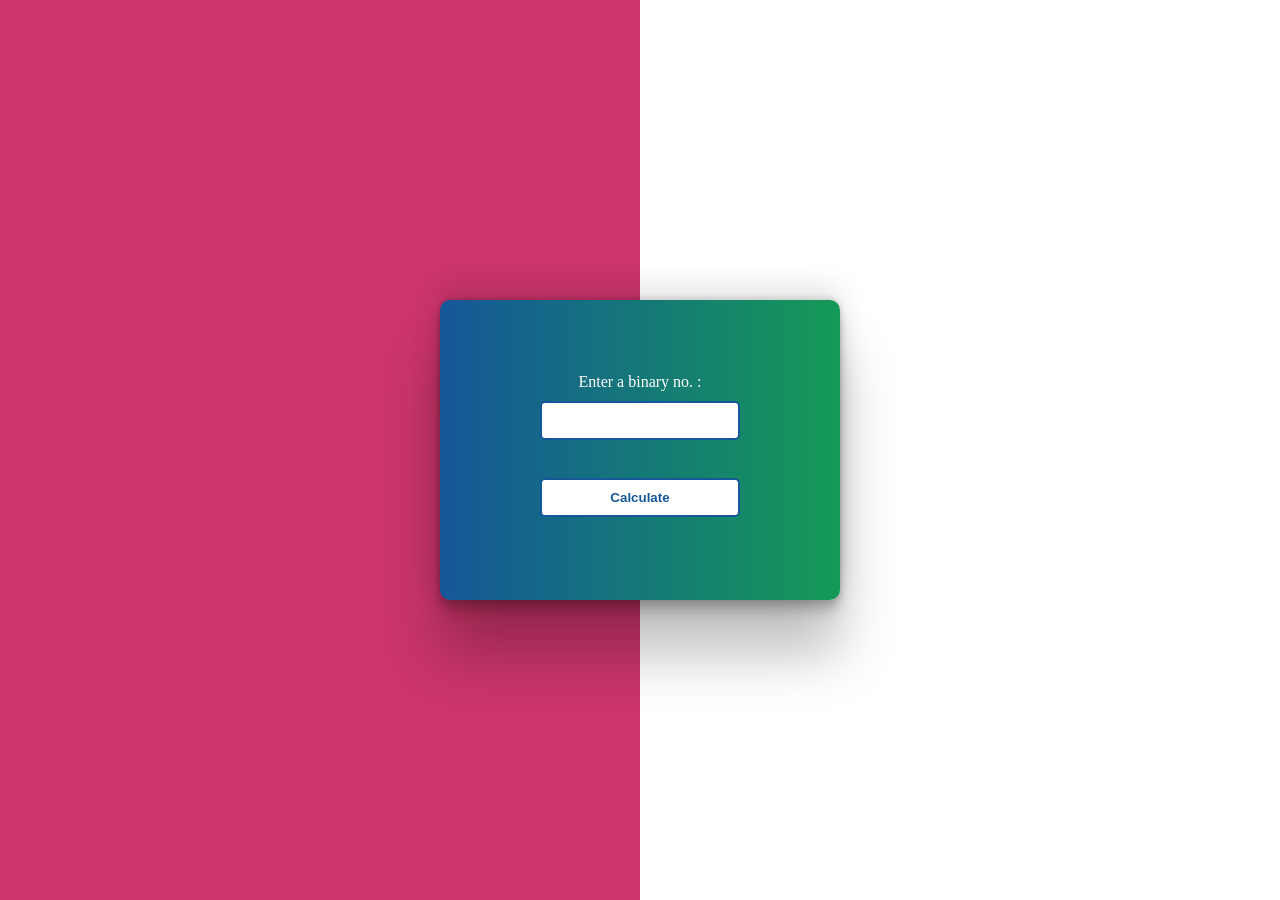
<file: bin2Dec/index.html>
<!doctype html>
<html lang="en">
  <head>
    <meta charset="UTF-8" />
    <meta name="viewport" content="width=device-width, initial-scale=1.0" />
    <title>Binary to Decimal</title>
  </head>
  <style>
    * {
        margin: 0;
        padding: 0;
        box-sizing: border-box;
    }
    body {
        height: 100vh;
    }

.container {
    display: flex;
    height: 100vh;
    position: relative;
}

.left {
    width: 50%;
    background-color: #cb356b;
}

.right {
    width: 50%;
    background-color: #fff;
}

.card {
    position: absolute;
    top: 50%;
    left: 50%;
    transform: translate(-50%, -50%);

    padding: 30px;
    width: 400px;
    height: 300px;
    color: white;

    display: flex;
    flex-direction: column;
    justify-content: center;
    align-items: center;

    background: linear-gradient(to right, #155799, #159957);
    border-radius: 10px;

    box-shadow:
        rgba(0, 0, 0, 0.25) 0px 54px 55px,
        rgba(0, 0, 0, 0.12) 0px -12px 30px,
        rgba(0, 0, 0, 0.12) 0px 4px 6px,
        rgba(0, 0, 0, 0.17) 0px 12px 13px,
        rgba(0, 0, 0, 0.09) 0px -3px 5px;
    text-align: center;
    }
    input {
        margin: 10px;
        padding: 10px;
        width: 200px;
        border: 2px solid #155799;
        border-radius: 5px;
    }
    input[type="submit"] {
        background-color: white;
        color: #155799;
        font-weight: bold;
        cursor: pointer;
    }
  </style>
  <body>
      <div class="container">
        <div class="left"></div>
        <div class="right"></div>

        <div class="card">
          <form>
            <label for="bin2Dec">Enter a binary no. : </label>
            <input type="text" id="bin2Dec" />
            <br /><br />
            <input type="submit" value="Calculate" />
          </form>
          <p id="result"></p>
        </div>
      </div>
      <script src="script.js"></script>
  </body>
  
</html>
</file>
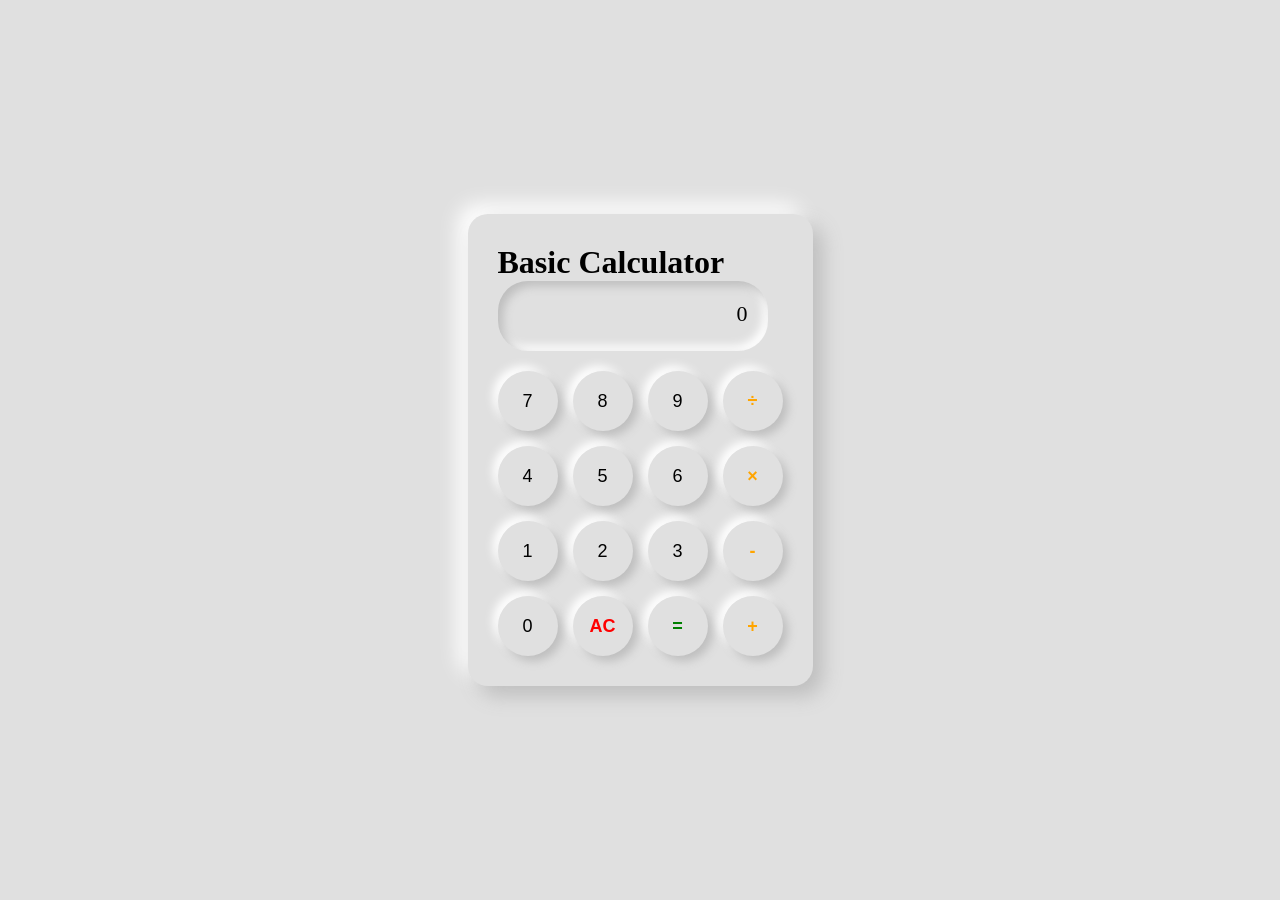
<file: calculator/index.html>
<!doctype html>
<html lang="en">
  <head>
    <meta charset="UTF-8" />
    <meta name="viewport" content="width=device-width, initial-scale=1.0" />
    <title>Basic Calculator</title>
  </head>
  <link rel="stylesheet" href="style.css" />
  
  </style>
  <body>
    <div class="container">
      <h1>Basic Calculator</h1>

      <div class="display">0</div>

      <div class="buttons">
        <button class="number">7</button>
        <button class="number">8</button>
        <button class="number">9</button>
        <button class="operator">÷</button>

        <button class="number">4</button>
        <button class="number">5</button>
        <button class="number">6</button>
        <button class="operator">×</button>

        <button class="number">1</button>
        <button class="number">2</button>
        <button class="number">3</button>
        <button class="operator">-</button>

        <button class="number">0</button>
        <button class="clear">AC</button>
        <button class="equal">=</button>
        <button class="operator">+</button>
      </div>
    </div>
    <script src="script.js"></script>
  </body>
</html>
</file>
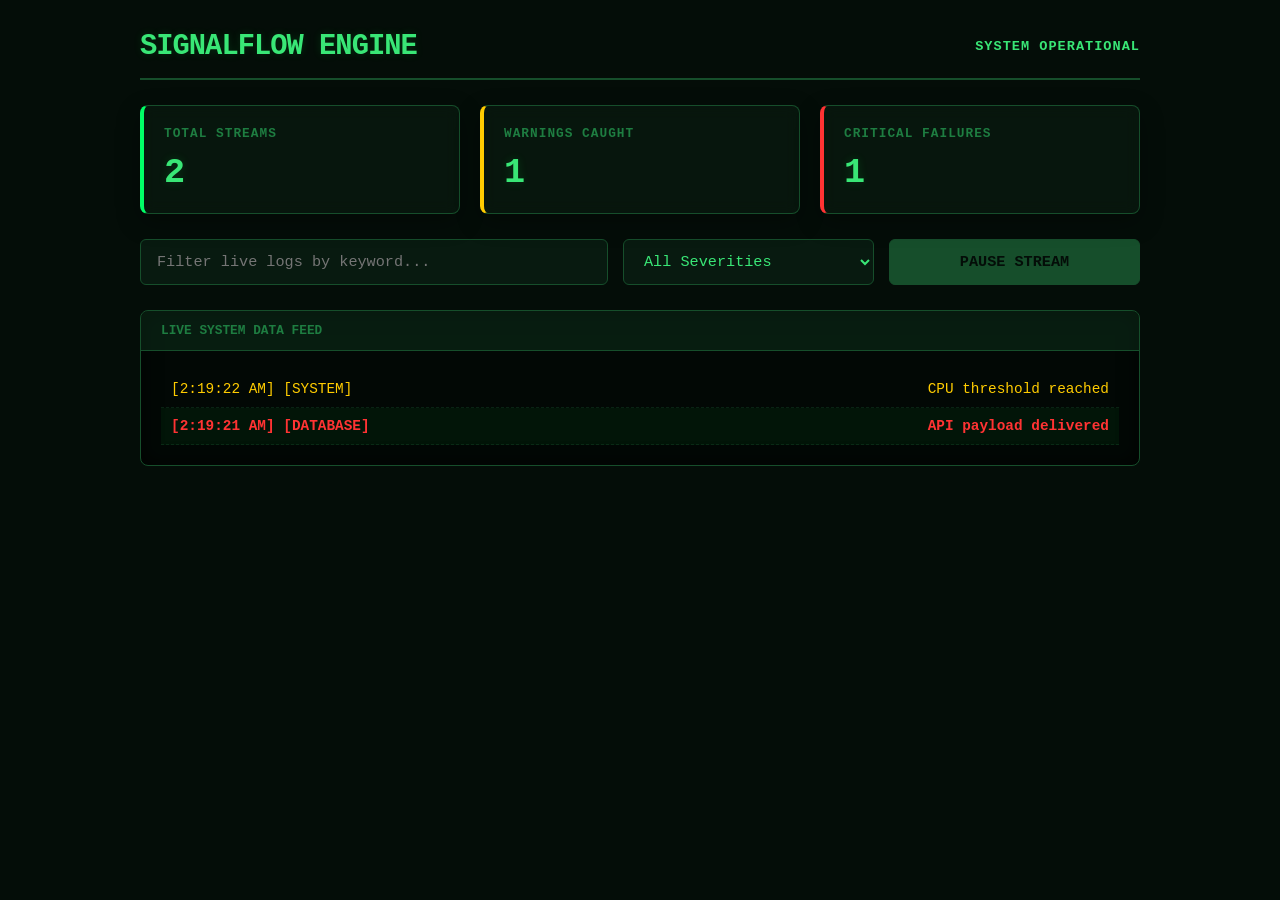
<file: signalflow-orchestrator/index.html>
<!DOCTYPE html>
<html lang="en">
<head>
    <meta charset="UTF-8">
    <meta name="viewport" content="width=device-width, initial-scale=1.0">
    <title>SignalFlow: Real-Time Event Orchestrator</title>
    <link rel="stylesheet" href="style.css">
</head>
<body>

    <div class="dashboard-container">
        <header>
            <h1>SignalFlow Engine</h1>
            <div id="connection-status">SYSTEM OPERATIONAL</div>
        </header>

        <section class="metrics-grid">
            <div class="card info-card">
                <h3>Total Streams</h3>
                <p id="metric-total">0</p>
            </div>
            <div class="card warning-card">
                <h3>Warnings Caught</h3>
                <p id="metric-warning">0</p>
            </div>
            <div class="card critical-card">
                <h3>Critical Failures</h3>
                <p id="metric-critical">0</p>
            </div>
        </section>

        <section class="control-bar">
            <input type="text" id="stream-search" placeholder="Filter live logs by keyword...">
            
            <select id="severity-filter">
                <option value="all">All Severities</option>
                <option value="info">Info Only</option>
                <option value="warning">Warning Only</option>
                <option value="critical">Critical Only</option>
            </select>
            
            <button id="stream-toggle-btn">Pause Stream</button>
        </section>

        <main class="console-wrapper">
            <div class="console-header">Live System Data Feed</div>
            <ul id="log-stream-list"></ul>
        </main>
    </div>

    <div id="notification-container"></div>

    <script src="script.js"></script>
</body>
</html>
</file>
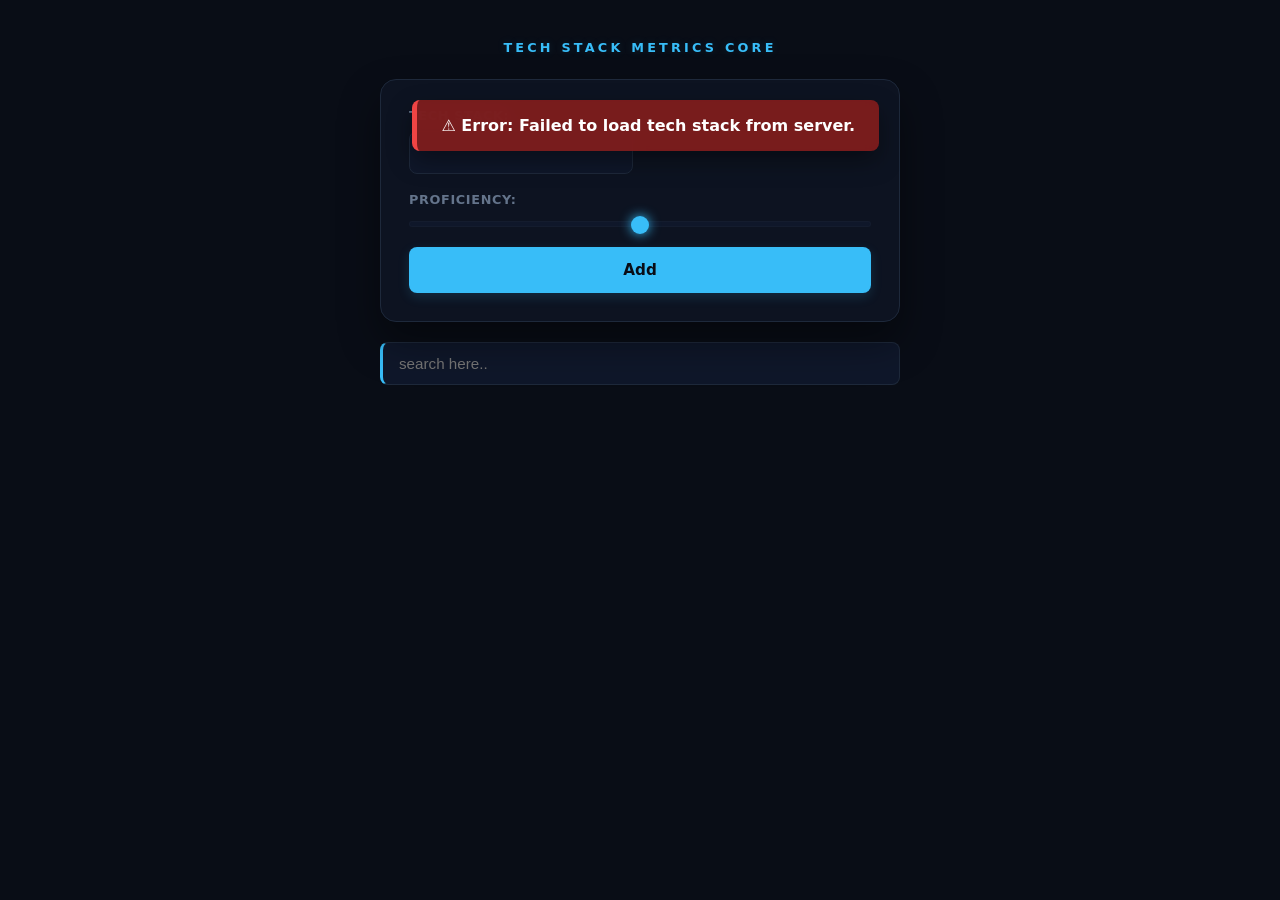
<file: techstackmanager/index.html>
<!DOCTYPE html>
<html lang="en">
  <head>
    <meta charset="UTF-8" />
    <meta name="viewport" content="width=device-width, initial-scale=1.0" />
    <title>Tech Stack Manager</title>
    <link rel="stylesheet" href="style.css" />
  </head>
  <body>
    <form>
      <div id="notification-container"></div>
      <label for="tech">Tech Stack:</label>
      <input type="text" id="tech" name="tech" />
      <br />
      <label for="proficiency">Proficiency:</label>
      <input
        type="range"
        id="proficiency"
        name="proficiency"
        min="0"
        max="100"
      />
      <br />
      <button type="submit">Add</button>
    </form>
    <input type="text" placeholder="search here.." id="search-box" />
    <ul></ul>

    <script src="script.js"></script>
  </body>
</html>
</file>
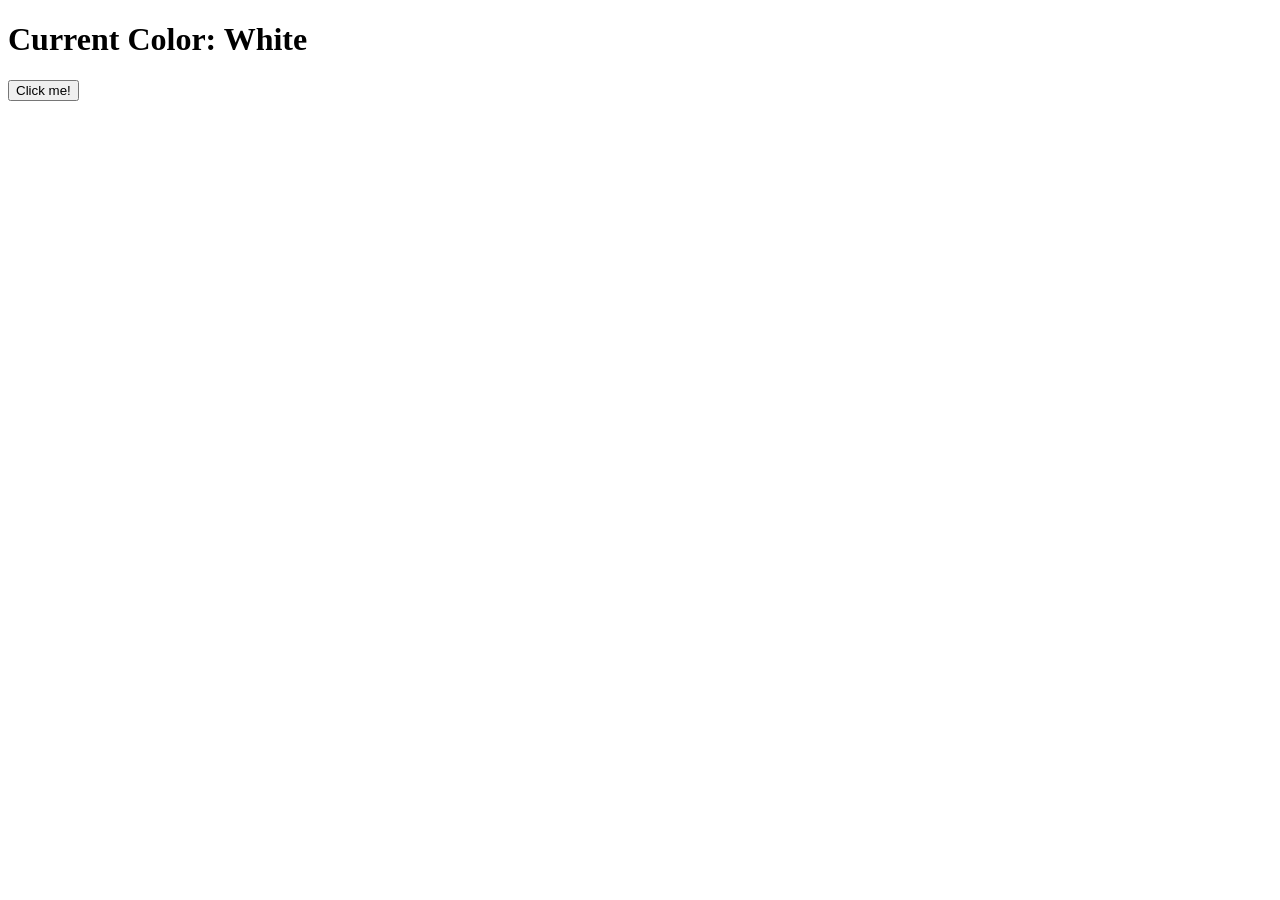
<file: smallChallenge/colorChange.html>
<!DOCTYPE html>
<html lang="en">
<head>
    <meta charset="UTF-8">
    <meta name="viewport" content="width=device-width, initial-scale=1.0">
    <title>Practice</title>
</head>
<body>
    <h1>Current Color: White</h1>
    <button>Click me!</button>
    <script>
        let arr = ['red', 'blue', 'green', 'yellow', 'purple']
        let h1 = document.querySelector("h1")
        let btn = document.querySelector("button")
        let i = 0
        btn.addEventListener("click", () => {
            document.querySelector("body").style.backgroundColor = arr[i];
            h1.innerText = "Current Color: "+arr[i];
            i++;

            if(i === arr.length){
                i = 0
            }
        })
    </script>
</body>
</html>
</file>
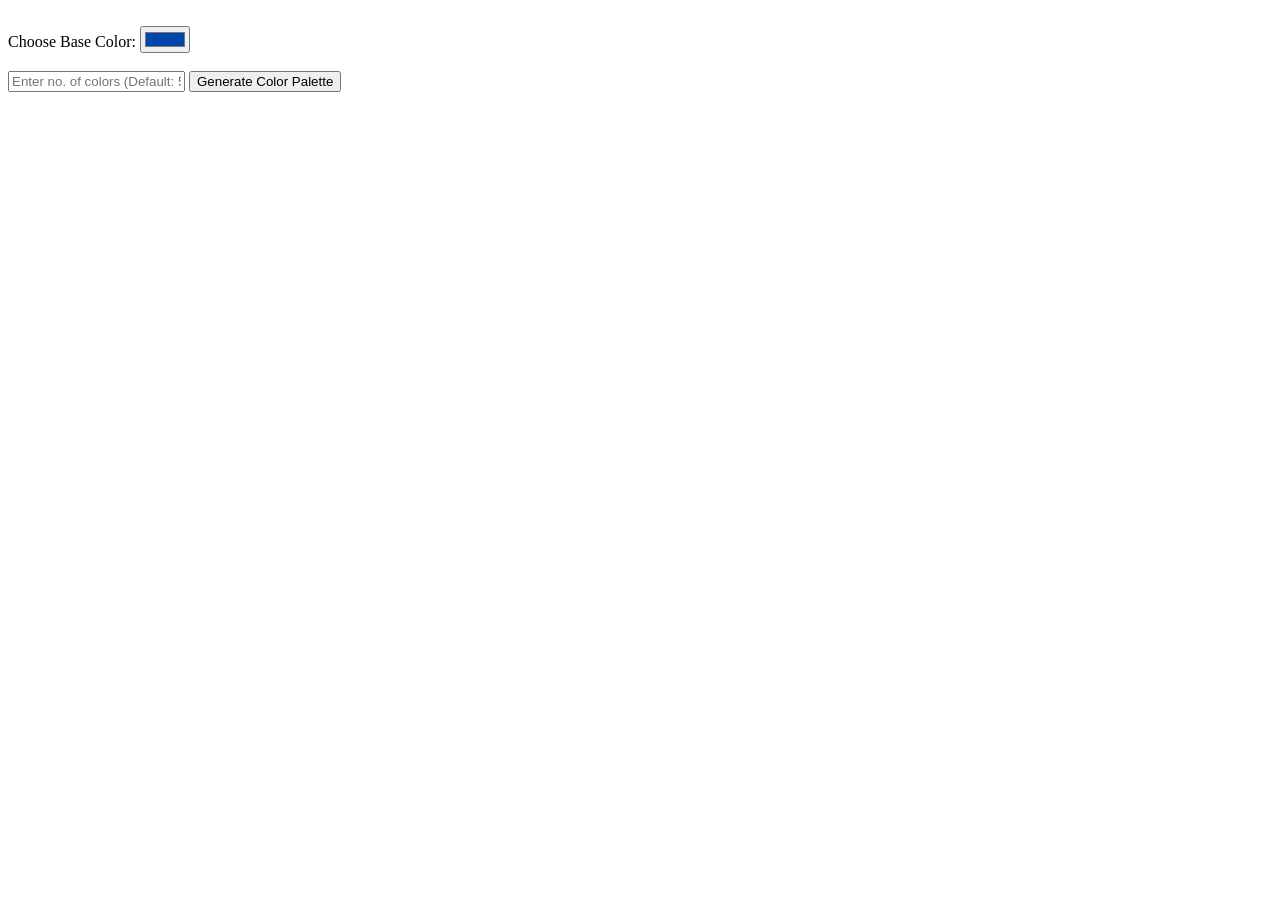
<file: smallChallenge/colorPalleteGenerator.html>
<!DOCTYPE html>
<html lang="en">
<head>
    <meta charset="UTF-8">
    <meta name="viewport" content="width=device-width, initial-scale=1.0">
    <title>Color Palette Generator</title>
</head>
<body>
    <div id="color-palette"></div>
    <br>
    <label for="base-color">Choose Base Color: </label>
    <input type="color" id="base-color" value="#0047AB">
    <br><br>
    
    <input type="text" id="color-count" placeholder="Enter no. of colors (Default: 5)">
    <button id="generate-color">Generate Color Palette</button>

    <script>
        const btn = document.querySelector("#generate-color");
        const colorPalette = document.querySelector("#color-palette");
        const input = document.querySelector("#color-count");
        const colorPicker = document.querySelector("#base-color"); // Grab the color picker

        // 2. Added cleanHex parameter to accept any starting color dynamically
        async function generateColorPalette(cleanHex, colorCount) {
            try {
                // 3. Replaced the hardcoded '0047AB' with our dynamic variable
                const response = await fetch(`https://www.thecolorapi.com/scheme?hex=${cleanHex}&mode=monochrome&count=${colorCount}`);
                const data = await response.json();
                
                let colors = data.colors;
                colorPalette.innerHTML = "";
                
                colors.forEach(color => {
                    const colorDiv = document.createElement("div");
                    const hexCode = color.hex.value;

                    colorDiv.style.backgroundColor = hexCode;
                    colorDiv.style.width = "120px";
                    colorDiv.style.height = "120px";
                    colorDiv.style.display = "inline-block";
                    colorDiv.style.margin = "5px";
                    
                    colorDiv.style.color = "#fff"; 
                    colorDiv.style.textShadow = "0px 1px 3px rgba(0,0,0,0.8)"; 
                    colorDiv.style.textAlign = "center";
                    colorDiv.style.lineHeight = "120px"; 
                    colorDiv.style.fontFamily = "sans-serif";
                    colorDiv.style.fontSize = "14px";
                    
                    colorDiv.textContent = hexCode;
                    colorPalette.appendChild(colorDiv);
                });
            } catch(error) {
                console.error("Something went wrong!", error);
            }
        }

        btn.addEventListener("click", () => {
            let colorCount = parseInt(input.value) || 5;
            
            // 4. Get the picked hex value (e.g., "#ff5733") and strip off the "#" to make it "ff5733"
            let pickedColor = colorPicker.value;
            let cleanHex = pickedColor.replace("#", "");
            
            generateColorPalette(cleanHex, colorCount);
        });
    </script>
</body>
</html>
</file>
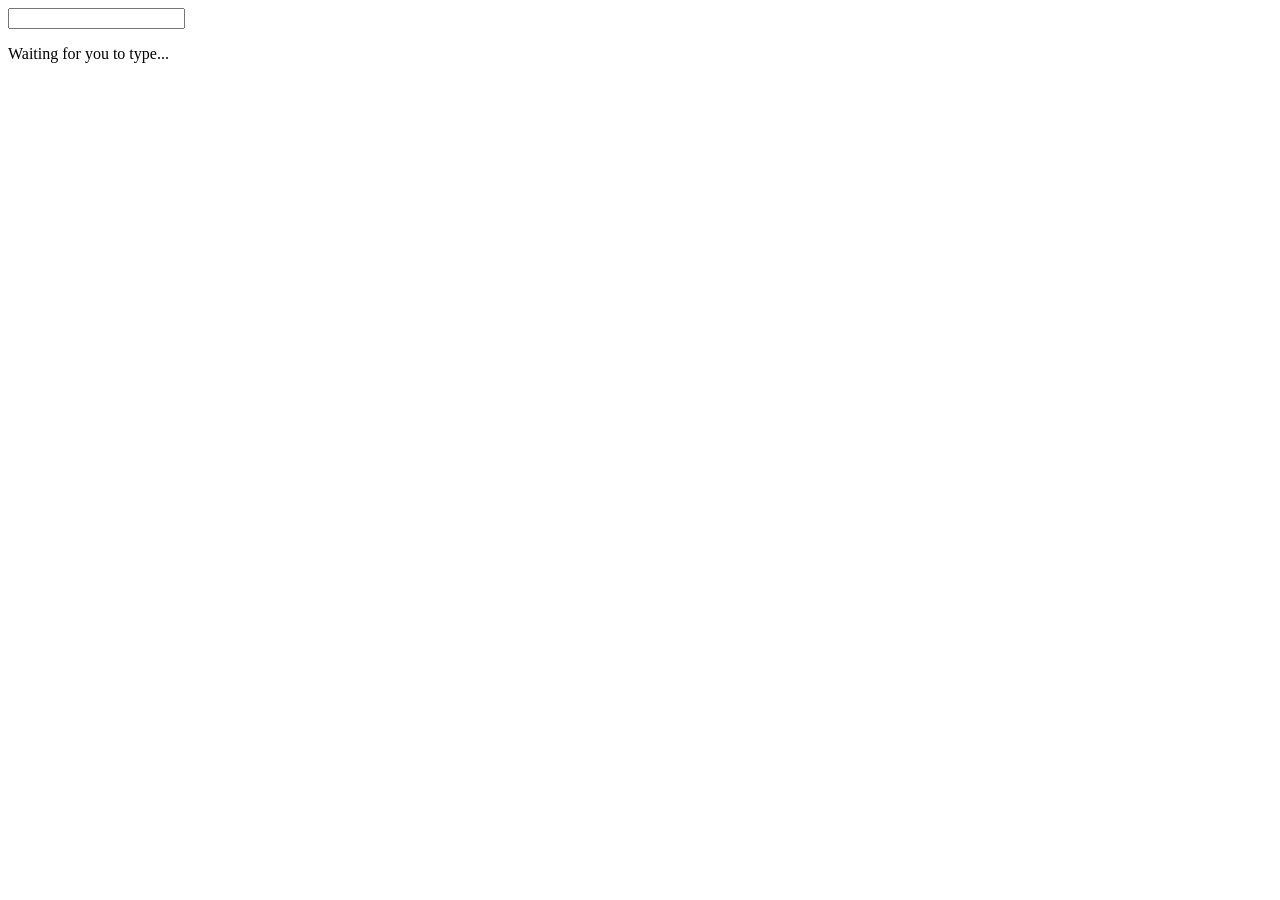
<file: smallChallenge/mirrorWarn.html>
<!DOCTYPE html>
<html lang="en">
<head>
    <meta charset="UTF-8">
    <meta name="viewport" content="width=device-width, initial-scale=1.0">
    <title>Mirror & Warn</title>
</head>
<body>
    <input type="text" id="box">
    <p>Waiting for you to type...</p>
    <script>
        let input = document.querySelector("#box")
        let para = document.querySelector("p")
        let char = 0
        
        input.addEventListener("input", () => {
            let currText = input.value
            if(currText.length === 0){
                para.innerText = "Waiting for you to type..."
                para.style.color = "black"
            }else{
                para.innerText = currText
                if(currText.length > 10){
                    para.style.color = "red"
                }else{
                    para.style.color = "black"
                }
            }
        })
    </script>
</body>
</html>
</file>
<file: calculator/style.css>
* {
    margin: 0;
    padding: 0;
    box-sizing: border-box;
}

body {
    display: flex;
    justify-content: center;
    align-items: center;
    height: 100vh;
    background: #e0e0e0;
    width: 100%;
}

.container {
    padding: 30px;
    border-radius: 20px;
    background: #e0e0e0;
    box-shadow: 
        10px 10px 20px #bebebe,
        -10px -10px 20px #ffffff;
}

.display {
    height: 70px;
    width: 270px;
    border-radius: 30px;
    margin-bottom: 20px;
    padding: 20px;
    font-size: 22px;
    text-align: right;
    background: #e0e0e0;
    border: none;
    box-shadow: 
        inset 5px 5px 10px #bebebe,
        inset -5px -5px 10px #ffffff;
}

.buttons {
    display: grid;
    grid-template-columns: repeat(4, 1fr);
    gap: 15px;
}

button {
    height: 60px;
    aspect-ratio: 1;
    border-radius: 50%;
    border: none;
    background: #e0e0e0;
    font-size: 18px;
    cursor: pointer;

    box-shadow: 
        5px 5px 10px #bebebe,
        -5px -5px 10px #ffffff;
}

button:active {
    box-shadow: 
        inset 5px 5px 10px #bebebe,
        inset -5px -5px 10px #ffffff;
}

.operator {
    color: orange;
    font-weight: bold;
}

.equal {
    color: green;
    font-weight: bold;
}

.clear {
    color: red;
    font-weight: bold;
}
</file>
<file: signalflow-orchestrator/style.css>
:root {
    --bg-deep: #040d08;          
    --panel-bg: rgba(11, 29, 18, 0.6); 
    --border-terminal: #164e2b;  
    --text-bright: #39e676;      
    --text-muted: #1e7d41;      
    
    /* UPDATED: Clear, definitive alert colors */
    --color-info: #00ff66;       /* Vibrant Clean Green */
    --color-warning: #ffcc00;    /* Operational Warning Yellow */
    --color-critical: #ff3333;   /* Critical Alert Panic Red */
    
    --glow-effect: rgba(0, 255, 65, 0.15);
}

body {
    background-color: var(--bg-deep);
    color: var(--text-bright);
    font-family: 'Courier New', Courier, monospace; 
    margin: 0;
    padding: 30px 20px;
    display: flex;
    justify-content: center;
    min-height: 100vh;
    box-sizing: border-box;
}

.dashboard-container {
    width: 100%;
    max-width: 1000px;
}

header {
    display: flex;
    justify-content: space-between;
    align-items: center;
    border-bottom: 2px solid var(--border-terminal);
    padding-bottom: 15px;
    margin-bottom: 25px;
}

header h1 {
    margin: 0;
    font-size: 1.8rem;
    letter-spacing: -1px;
    text-transform: uppercase;
    text-shadow: 0 0 8px var(--glow-effect);
}

#connection-status {
    font-size: 0.85rem;
    font-weight: bold;
    letter-spacing: 1px;
}


.metrics-grid {
    display: grid;
    grid-template-columns: repeat(3, 1fr);
    gap: 20px;
    margin-bottom: 25px;
}

.card {
    background: var(--panel-bg);
    backdrop-filter: blur(8px);
    border: 1px solid var(--border-terminal);
    border-radius: 8px;
    padding: 20px;
    box-shadow: 0 8px 24px rgba(0, 0, 0, 0.3);
}

.card h3 {
    margin: 0;
    font-size: 0.8rem;
    text-transform: uppercase;
    letter-spacing: 1px;
    color: var(--text-muted);
}

.card p {
    margin: 12px 0 0 0;
    font-size: 2.2rem;
    font-weight: bold;
    text-shadow: 0 0 10px var(--glow-effect);
}


.info-card { border-left: 4px solid var(--color-info); }
.warning-card { border-left: 4px solid var(--color-warning); }
.critical-card { border-left: 4px solid var(--color-critical); }

.control-bar {
    display: flex;
    gap: 15px;
    margin-bottom: 25px;
}

input[type="text"], select, button {
    background: #081a10;
    border: 1px solid var(--border-terminal);
    color: var(--text-bright);
    padding: 12px 16px;
    font-family: inherit;
    font-size: 0.95rem;
    border-radius: 6px;
    outline: none;
    transition: all 0.2s ease;
}

input[type="text"] { flex: 2; }
select { flex: 1; cursor: pointer; }

input[type="text"]:focus, select:focus {
    border-color: var(--color-critical);
    box-shadow: 0 0 10px var(--glow-effect);
}

button {
    flex: 1;
    font-weight: bold;
    text-transform: uppercase;
    cursor: pointer;
    background: var(--border-terminal);
    color: var(--bg-deep);
}

button:hover {
    background: var(--text-bright);
    box-shadow: 0 0 15px rgba(57, 230, 118, 0.4);
}

.console-wrapper {
    background: #020805;
    border: 1px solid var(--border-terminal);
    border-radius: 8px;
    overflow: hidden;
    box-shadow: inset 0 0 20px rgba(0, 0, 0, 0.8);
}

.console-header {
    background: rgba(22, 78, 43, 0.3);
    padding: 12px 20px;
    font-size: 0.8rem;
    font-weight: bold;
    text-transform: uppercase;
    color: var(--text-muted);
    border-bottom: 1px solid var(--border-terminal);
}

#log-stream-list {
    list-style: none;
    margin: 0;
    padding: 20px;
    max-height: 380px;
    overflow-y: auto;
}

#log-stream-list li {
    padding: 10px;
    border-bottom: 1px dashed rgba(22, 78, 43, 0.4);
    font-size: 0.9rem;
    display: flex;
    justify-content: space-between;
    align-items: center;
    animation: logEntryFade 0.2s ease-out forwards;
}


.log-info { color: var(--color-info); }
.log-warning { color: var(--color-warning); }
.log-critical { color: var(--color-critical); font-weight: bold; background: rgba(0, 255, 65, 0.05); }

@keyframes logEntryFade {
    from { opacity: 0; transform: translateY(-4px); }
    to { opacity: 1; transform: translateY(0); }
}

/* 5. Zone 4: Alert Notification Engine overlays */
#notification-container {
    position: fixed;
    bottom: 25px;
    right: 25px;
    z-index: 999;
}

.toast-alert {
    background: #0b2414;
    border: 1px solid var(--color-critical);
    border-left: 6px solid var(--color-critical);
    color: var(--color-critical);
    padding: 16px 24px;
    margin-top: 12px;
    border-radius: 6px;
    font-weight: bold;
    box-shadow: 0 10px 30px rgba(0,0,0,0.6);
    min-width: 300px;
    animation: toastSlideIn 0.3s cubic-bezier(0.16, 1, 0.3, 1) forwards;
}

@keyframes toastSlideIn {
    from { transform: translateX(120%); opacity: 0; }
    to { transform: translateX(0); opacity: 1; }
}
</file>
<file: techstackmanager/style.css>
/* ==========================================================================
   TECH STACK MANAGER - PREMIUM UI LAYOUT ENGINE
   ========================================================================== */

:root {
    --bg-main: #090d16;
    --panel-bg: rgba(17, 24, 39, 0.7);
    --border-color: #1e293b;
    --text-primary: #f1f5f9;
    --text-muted: #64748b;
    
    /* System Accents */
    --accent-neon: #38bdf8;
    --accent-glow: rgba(56, 189, 248, 0.15);
    --action-delete: #ef4444;
    --action-edit: #10b981;
}

/* Base Body Environment Setup */
body {
    background-color: var(--bg-main);
    color: var(--text-primary);
    font-family: 'Segoe UI', system-ui, -apple-system, sans-serif;
    margin: 0;
    padding: 40px 20px;
    display: flex;
    flex-direction: column;
    align-items: center;
    min-height: 100vh;
    box-sizing: border-box;
}

/* Application Heading Effect via Pure CSS Injection */
body::before {
    content: "TECH STACK METRICS CORE";
    font-size: 0.8rem;
    font-weight: 800;
    letter-spacing: 0.25em;
    color: var(--accent-neon);
    margin-bottom: 24px;
    text-shadow: 0 0 10px var(--accent-glow);
}

/* Master Layout Wrapper (Form, Search Box, and List share this size) */
form, #search-box, ul {
    width: 100%;
    max-width: 520px;
    box-sizing: border-box;
}

/* Master Form Configuration */
form {
    background: var(--panel-bg);
    backdrop-filter: blur(12px);
    -webkit-backdrop-filter: blur(12px);
    border: 1px solid var(--border-color);
    border-radius: 16px;
    padding: 28px;
    box-shadow: 0 20px 40px rgba(0, 0, 0, 0.4);
    margin-bottom: 20px;
}

/* Label Structures */
label {
    display: block;
    font-size: 0.8rem;
    font-weight: 700;
    text-transform: uppercase;
    letter-spacing: 0.05em;
    color: var(--text-muted);
    margin-bottom: 8px;
}

/* Text Input Fields (Add Field & Search Box) */
input[type="text"] {
    background: #0f172a;
    border: 1px solid var(--border-color);
    color: var(--text-primary);
    padding: 12px 16px;
    border-radius: 8px;
    font-size: 0.95rem;
    outline: none;
    transition: all 0.2s ease;
}

input[type="text"]:focus {
    border-color: var(--accent-neon);
    box-shadow: 0 0 0 3px var(--accent-glow);
}

/* Hide raw layout breaks explicitly to let flexbox/margins dictate flow */
br {
    display: none;
}

/* Adjust distance for the second field since br is dead */
label[for="proficiency"] {
    margin-top: 18px;
}

/* Custom Styled Range Slider */
input[type="range"] {
    -webkit-appearance: none;
    appearance: none;
    width: 100%;
    background: transparent;
    cursor: pointer;
    margin: 14px 0 20px 0;
    display: block;
}

input[type="range"]::-webkit-slider-runnable-track {
    background: #0f172a;
    height: 6px;
    border-radius: 3px;
    border: 1px solid rgba(255, 255, 255, 0.02);
}

input[type="range"]::-webkit-slider-thumb {
    -webkit-appearance: none;
    appearance: none;
    margin-top: -6px;
    background-color: var(--accent-neon);
    height: 18px;
    width: 18px;
    border-radius: 50%;
    box-shadow: 0 0 12px var(--accent-neon);
    transition: transform 0.1s ease;
}

input[type="range"]::-webkit-slider-thumb:active {
    transform: scale(1.25);
}

/* Global Button Archetype Base */
button {
    font-family: inherit;
    font-weight: 600;
    cursor: pointer;
    transition: all 0.2s ease;
}

/* Main Form Submission Button (Add/Save) */
form button[type="submit"] {
    width: 100%;
    background: var(--accent-neon);
    color: #090d16;
    font-size: 0.95rem;
    font-weight: 700;
    padding: 14px;
    border: none;
    border-radius: 8px;
    box-shadow: 0 4px 12px var(--accent-glow);
}

form button[type="submit"]:hover {
    transform: translateY(-1px);
    box-shadow: 0 6px 16px rgba(56, 189, 248, 0.35);
}

/* Isolated Global Search Box Customizations */
#search-box {
    margin-bottom: 20px;
    border-left: 3px solid var(--accent-neon);
}

/* Skills Content Engine (Unordered List) Container */
ul {
    list-style: none;
    padding: 0;
    margin: 0;
}

/* Dynamic List Item Rows */
ul li {
    background: rgba(30, 41, 59, 0.4);
    border: 1px solid var(--border-color);
    padding: 16px;
    border-radius: 10px;
    margin-bottom: 12px;
    display: flex;
    justify-content: space-between;
    align-items: center;
    transition: border-color 0.2s ease;
    animation: renderFade 0.25s ease-out;
}

ul li:hover {
    border-color: #334155;
}

@keyframes renderFade {
    from { opacity: 0; transform: translateY(8px); }
    to { opacity: 1; transform: translateY(0); }
}

/* Text Element Layout Structure inside Row */
.skill-info {
    font-size: 0.95rem;
    color: var(--text-primary);
}

/* Action Control Alignment Box */
.action-controls {
    display: flex;
    gap: 8px;
}

/* Secondary Button Layout Engine (Edit / Delete Inner Options) */
.action-controls button {
    padding: 6px 14px;
    font-size: 0.8rem;
    background: transparent;
    border: 1px solid var(--border-color);
    border-radius: 6px;
}

/* Edit Color Rules */
.action-controls button:nth-of-type(1) {
    color: var(--action-edit);
}
.action-controls button:nth-of-type(1):hover {
    background: rgba(16, 185, 129, 0.1);
    border-color: var(--action-edit);
}

/* Delete Color Rules */
.action-controls button:nth-of-type(2) {
    color: var(--action-delete);
}
.action-controls button:nth-of-type(2):hover {
    background: rgba(239, 68, 68, 0.1);
    border-color: var(--action-delete);
}

/* Dynamic Toast Notification Positioning Rules */
#notification-container {
    position: fixed;
    top: 20px;
    right: 20px;
    z-index: 10000;
}

.toast-alert {
    background: rgba(127, 29, 29, 0.95);
    border-left: 5px solid var(--action-delete);
    backdrop-filter: blur(8px);
    color: white;
    padding: 16px 24px;
    margin-bottom: 10px;
    border-radius: 8px;
    box-shadow: 0 10px 25px rgba(0, 0, 0, 0.4);
    font-weight: bold;
    min-width: 280px;
    animation: slideIn 0.3s cubic-bezier(0.16, 1, 0.3, 1);
}

@keyframes slideIn {
    from { transform: translateX(120%); opacity: 0; }
    to { transform: translateX(0); opacity: 1; }
}
</file>
